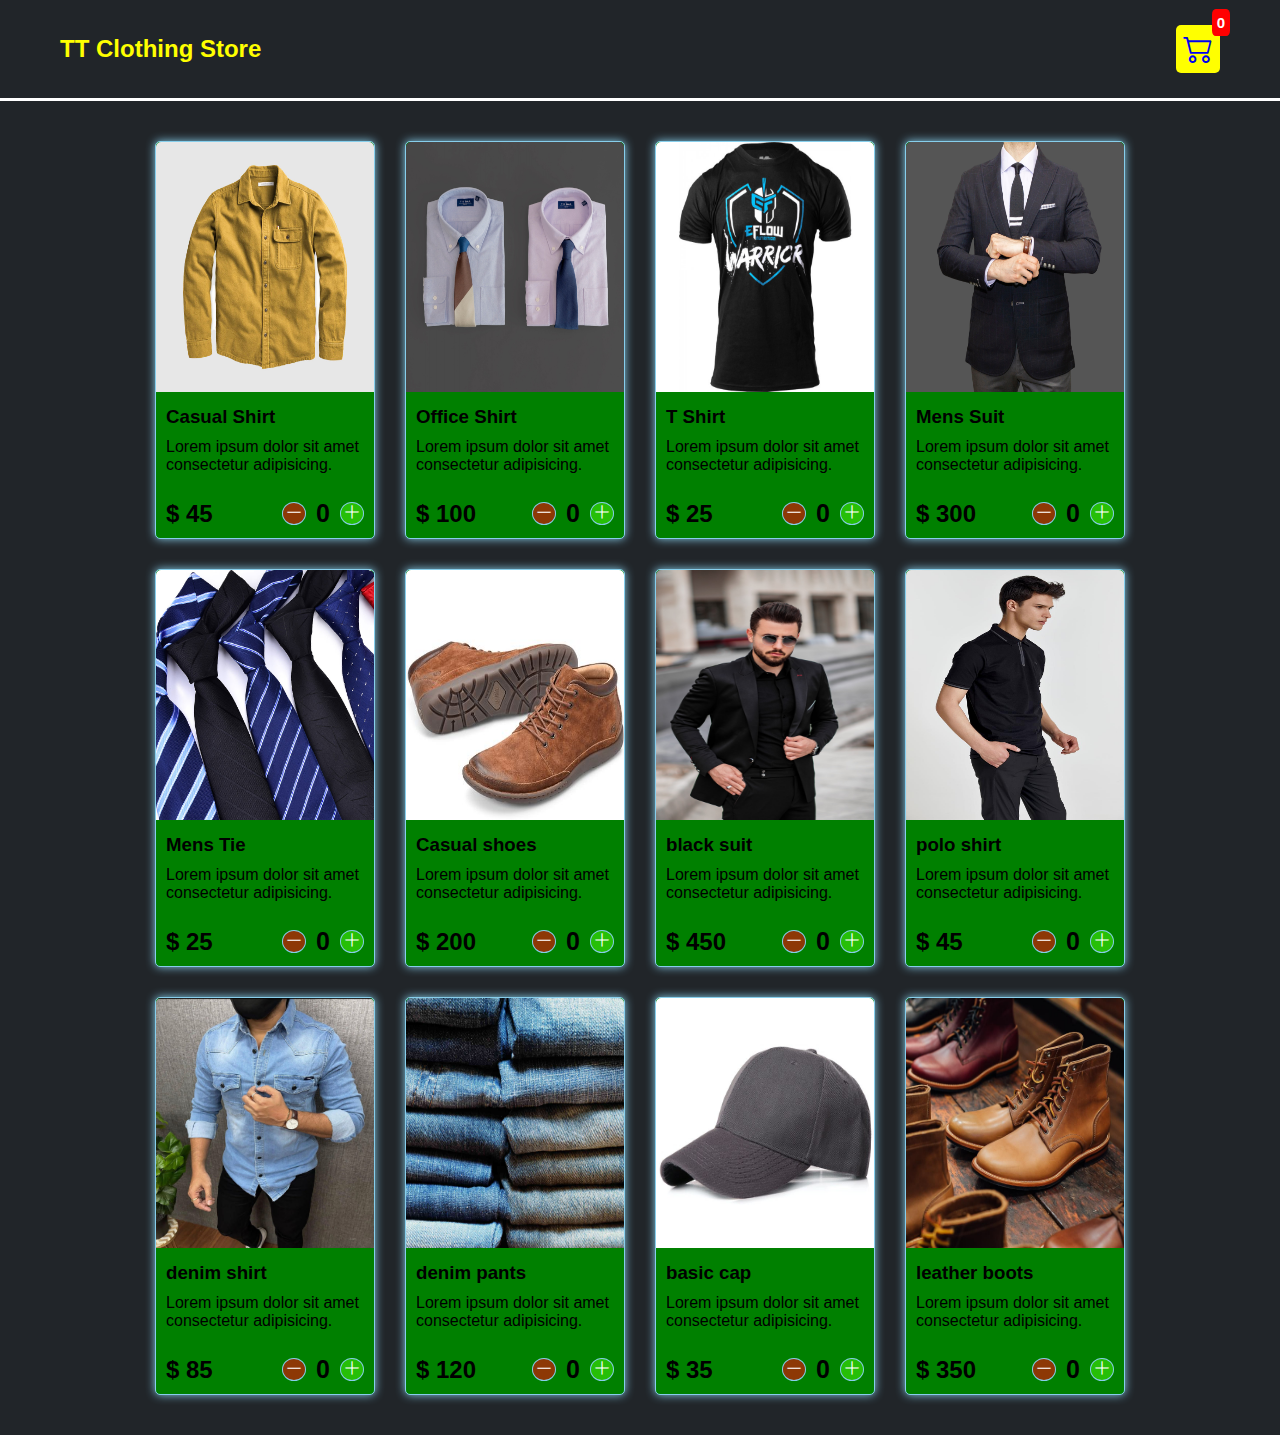
<file: index.html>
<!DOCTYPE html>
<html lang="en">

<head>
  <meta charset="UTF-8">
  <meta http-equiv="X-UA-Compatible" content="IE=edge">
  <meta name="viewport" content="width=device-width, initial-scale=1.0">
  <title>Clothing Store</title>
  <link rel="stylesheet" href="src/style.css">
  <link rel="stylesheet" href="https://cdn.jsdelivr.net/npm/bootstrap-icons@1.8.1/font/bootstrap-icons.css">
</head>

<body>
  <div class="navbar">
    <a href="index.html">
      <h2 class="brand">TT Clothing Store</h2>
    </a>

    <div class="cart">
      <a href="cart.html">
        <i class="bi bi-cart2"></i>
      </a>
      <div id="cartAmount" class="cartAmount">0</div>
    </div>
  </div>

  <div class="shop" id="shop">
  </div>

  <script src="src/Data.js"></script>
  <script src="src/main.js"></script>
</body>


</html>
</file>
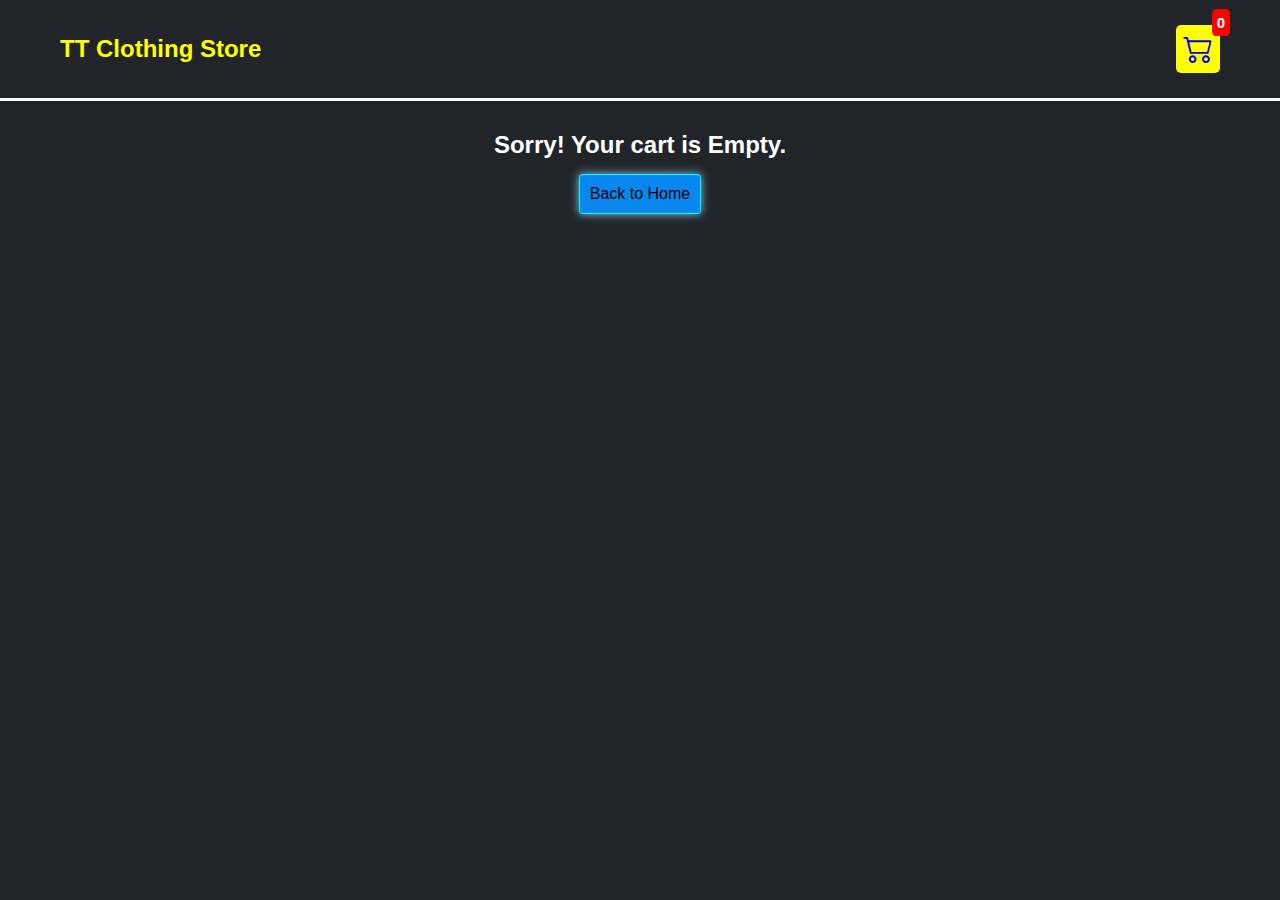
<file: cart.html>
<!DOCTYPE html>
<html lang="en">

<head>
  <meta charset="UTF-8">
  <meta http-equiv="X-UA-Compatible" content="IE=edge">
  <meta name="viewport" content="width=device-width, initial-scale=1.0">
  <title>Clothing Store</title>
  <link rel="stylesheet" href="src/style.css">
  <link rel="stylesheet" href="https://cdn.jsdelivr.net/npm/bootstrap-icons@1.8.1/font/bootstrap-icons.css">
</head>

<body>
  <div class="navbar">
    <a href="index.html">
      <h2 class="brand">TT Clothing Store</h2>
    </a>

    <div class="cart">
      <a href="cart.html">
        <i class="bi bi-cart2"></i>
      </a>
      <div id="cartAmount" class="cartAmount">0</div>
    </div>
  </div>

  <div class="text-center" id="label"></div>

  <div class="container">
    <div class="shopping-cart" id="shopping-cart"></div>
  </div>


</body>
<script src="src/Data.js"></script>
<script src="src/cart.js"></script>

</html>
</file>
<file: src/style.css>
/**
*   Changing defalut styles of the browser
**/

* {
    margin: 0;
    padding: 0;
    box-sizing: border-box;
}

body {
    font-family: sans-serif;
    background-color: #212529;
}

a {
    text-decoration: none;  
}

i {
    cursor: pointer;

}

img {
    width: 218px;
    height: 250px;
    border-radius: 5px 5px 0 0;
}

/**
*   Navbar styles
**/

.navbar {
    display: flex;
    flex-direction: row;
    justify-content: space-between;
    align-items: center;
    background-color: #212529;
    padding: 25px 60px;
    border-bottom: 3px solid white;
}

/* style for brand title */
.navbar .brand {
    color: yellow;
}

.cart {
    position: relative;
    background-color: yellow;
    color: #212529;
    font-size: 30px;
    padding: 7px;
    border-radius: 5px;
}

.cartAmount {
    position: absolute;
    border-radius: 50%;
    top: -16px;
    right: -10px;
    background-color: red;
    color: white;
    font-weight: bold;
    font-size: 15px;
    padding: 5px;
    border-radius: 20%;
}

/**
*   styles for grid and item cards
**/
.shop {
    display: grid;
    grid-template-columns: repeat(4, 220px);
    gap: 30px;
    justify-content: center;
    padding: 40px;
}

@media screen and (max-width: 1000px) {
    .shop {
        grid-template-columns: repeat(2, 220px);
    }
}

@media screen and (max-width: 500px) {
    .shop {
        grid-template-columns: repeat(1, 220px);
    }
}

.item {
    border: 1px solid skyblue;
    border-radius: 5px;
    background-color: green;
    box-shadow: 0 0 10px skyblue;
}

.details {
    display: flex;
    flex-direction: column;
    gap: 10px;
    padding: 10px;
}

.price-quantity {
    display: flex;
    flex-direction: row;
    justify-content: space-between;
    align-items: center;
    margin-top: 15px;
}

.buttons {
    display: flex;
    flex-direction: row;
    align-items: center;
    gap: 10px;
    font-size: 18px;
}

.quantity {
    font-weight: bolder;
    font-size: 25px;
}

.bi-dash-lg {
    font-weight: bolder;
    color: white;
    padding: 0 2px;
    background-color: rgb(235, 8, 8, 0.6);
    border: 1px solid skyblue;
    border-radius: 100%;
}

.bi-plus-lg {
    font-weight: bolder;
    color: white;
    padding: 0 2px;
    background-color: rgba(64, 234, 12, 0.6);
    border: 1px solid skyblue;
    border-radius: 100%;
}

.text-center {
    text-align: center;
    margin: 20px 20px;
}

/**
*   style for shopping-cart in cart.html
**/

.container {
    width: 1000px;
    margin-left: 0;
    margin-right: 0;
    margin: 40px auto;
    display: grid;
}

.shopping-cart {
    display: grid;
    grid-template-columns: repeat(4, 218px);
    gap: 30px;
    justify-content: flex-start;
}


@media screen and (max-width: 900px) {
   .shopping-cart {
    max-width: 900px;
    display: grid;
    grid-template-columns: repeat(2, 218px);
    grid-auto-rows: minmax(100px,auto);
    margin:40px auto;
    gap: 20px;
   }

   .container {
    width: 900px;
   }
 
}

@media screen and (max-width: 700px) {
    .shopping-cart {
     display: grid;
     grid-template-columns: repeat(1, 218px);
     grid-auto-rows: minmax(100px,auto);
     margin:40px auto;
     gap: 20px;
    }
 
    .container {
     width: 700px;
    }
  
 }

 @media screen and (max-width: 500px) {
    .shopping-cart {
     display: grid;
     grid-template-columns: repeat(1, 218px);
     grid-auto-rows: minmax(100px,auto);
     margin:40px auto;
     gap: 20px;
    }
 
    .container {
     width: 500px;
    }
  
 }

.cart-item {
    border: 1px solid skyblue;
    border-radius: 5px;
    background-color: green;
    box-shadow: 0 0 10px skyblue;
}



.title-price-x {
    display: flex;
    justify-content: space-between;
    align-items: flex-start;
}

.bi-x-lg {
    color: white;
}

.cart-buttons {
    display: flex;
    justify-content: space-between;
    align-items: center;
    margin-top: 5px;
}


.total-amount {
    display: flex;
    flex-direction: column;
    color: white;
}

.btn-group {
    display: flex;
    justify-content: center;
    gap: 10px;
    padding: 5px;
    margin-top: 10px;
}

.btn {
    padding: 10px;
    font-size: 16px;
    background-color: rgb(8, 135, 239);
    border: 1px solid cyan;
    border-radius: 3px;
    box-shadow: 0 0 10px  skyblue;
}

.btn:hover {
    background-color: rgb(11, 192, 65);
    cursor: pointer;
}

.cart-empty-text {
    color: white;
    padding: 10px;
    margin-bottom: 5px;
}
</file>
